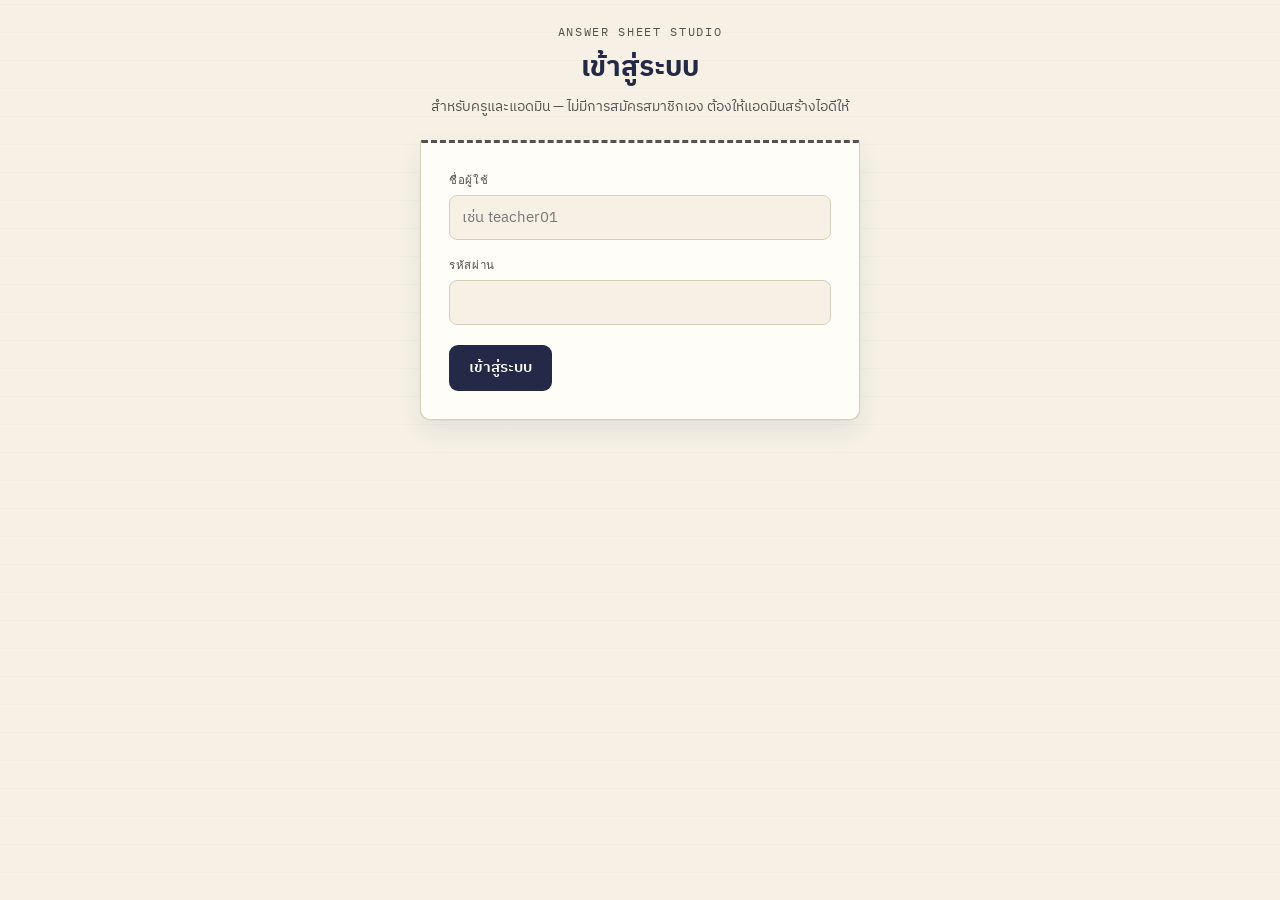
<file: index.html>
<!DOCTYPE html>
<html lang="th">
<head>
<meta charset="UTF-8">
<meta name="viewport" content="width=device-width, initial-scale=1.0">
<title>เข้าสู่ระบบ · ระบบตรวจข้อสอบ</title>
<link rel="preconnect" href="https://fonts.googleapis.com">
<link href="https://fonts.googleapis.com/css2?family=IBM+Plex+Sans+Thai:wght@400;500;600;700&family=IBM+Plex+Mono:wght@500;600;700&display=swap" rel="stylesheet">
<link rel="stylesheet" href="style.css">
</head>
<body>
<div class="wrap narrow">
  <header class="top">
    <div class="eyebrow">Answer Sheet Studio</div>
    <h1>เข้าสู่ระบบ</h1>
    <p>สำหรับครูและแอดมิน — ไม่มีการสมัครสมาชิกเอง ต้องให้แอดมินสร้างไอดีให้</p>
  </header>

  <div class="sheet">
    <div class="row" style="flex-direction:column;">
      <div>
        <label class="field-label">ชื่อผู้ใช้</label>
        <input type="text" id="username" autocomplete="username" placeholder="เช่น teacher01" onkeydown="if(event.key==='Enter') doLogin()"/>
      </div>
      <div>
        <label class="field-label">รหัสผ่าน</label>
        <input type="password" id="password" autocomplete="current-password" onkeydown="if(event.key==='Enter') doLogin()"/>
      </div>
    </div>
    <div id="msg"></div>
    <div class="btn-row">
      <button class="btn" id="loginBtn" onclick="doLogin()">เข้าสู่ระบบ</button>
    </div>
  </div>
</div>

<script type="module">
  import { supabase } from './supabaseClient.js';
  import { usernameToEmail } from './config.js';

  window.doLogin = async function(){
    const username = document.getElementById('username').value.trim();
    const password = document.getElementById('password').value;
    const msg = document.getElementById('msg');
    const btn = document.getElementById('loginBtn');
    msg.innerHTML = '';
    if(!username || !password){
      msg.innerHTML = '<div class="error">กรุณากรอกชื่อผู้ใช้และรหัสผ่าน</div>';
      return;
    }
    btn.disabled = true; btn.textContent = 'กำลังเข้าสู่ระบบ...';
    const email = usernameToEmail(username);
    const { data, error } = await supabase.auth.signInWithPassword({ email, password });
    btn.disabled = false; btn.textContent = 'เข้าสู่ระบบ';
    if(error){
      msg.innerHTML = `<div class="error">เข้าสู่ระบบไม่สำเร็จ: ${error.message} (email ที่ใช้ลอง: ${email})</div>`;
      return;
    }
    const { data: profile } = await supabase
      .from('profiles')
      .select('role')
      .eq('id', data.user.id)
      .single();
    if(profile && profile.role === 'admin'){
      window.location.href = 'admin.html';
    }else{
      window.location.href = 'app.html';
    }
  };

  // already logged in? skip straight through
  (async ()=>{
    const { data: { session } } = await supabase.auth.getSession();
    if(session){
      const { data: profile } = await supabase.from('profiles').select('role').eq('id', session.user.id).single();
      window.location.href = (profile && profile.role==='admin') ? 'admin.html' : 'app.html';
    }
  })();
</script>
</body>
</html>
</file>
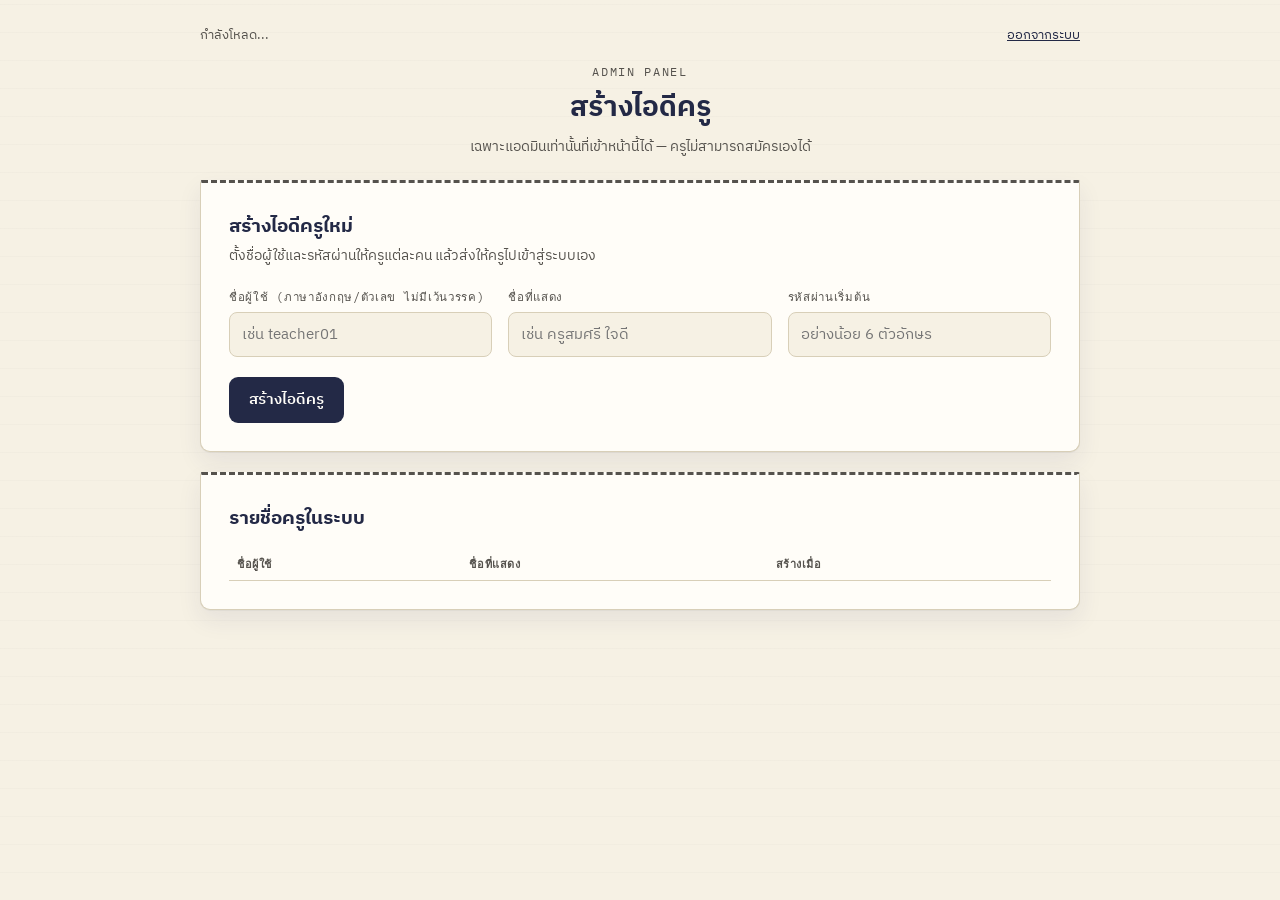
<file: admin.html>
<!DOCTYPE html>
<html lang="th">
<head>
<meta charset="UTF-8">
<meta name="viewport" content="width=device-width, initial-scale=1.0">
<title>แผงแอดมิน · ระบบตรวจข้อสอบ</title>
<link rel="preconnect" href="https://fonts.googleapis.com">
<link href="https://fonts.googleapis.com/css2?family=IBM+Plex+Sans+Thai:wght@400;500;600;700&family=IBM+Plex+Mono:wght@500;600;700&display=swap" rel="stylesheet">
<link rel="stylesheet" href="style.css">
</head>
<body>
<div class="wrap">
  <div class="topbar">
    <span id="whoami">กำลังโหลด...</span>
    <button class="linklike" onclick="doLogout()">ออกจากระบบ</button>
  </div>
  <header class="top">
    <div class="eyebrow">Admin Panel</div>
    <h1>สร้างไอดีครู</h1>
    <p>เฉพาะแอดมินเท่านั้นที่เข้าหน้านี้ได้ — ครูไม่สามารถสมัครเองได้</p>
  </header>

  <div class="sheet" style="margin-bottom:20px;">
    <h2 class="step-title">สร้างไอดีครูใหม่</h2>
    <p class="step-desc">ตั้งชื่อผู้ใช้และรหัสผ่านให้ครูแต่ละคน แล้วส่งให้ครูไปเข้าสู่ระบบเอง</p>
    <div class="row">
      <div>
        <label class="field-label">ชื่อผู้ใช้ (ภาษาอังกฤษ/ตัวเลข ไม่มีเว้นวรรค)</label>
        <input type="text" id="newUsername" placeholder="เช่น teacher01"/>
      </div>
      <div>
        <label class="field-label">ชื่อที่แสดง</label>
        <input type="text" id="newDisplayName" placeholder="เช่น ครูสมศรี ใจดี"/>
      </div>
      <div>
        <label class="field-label">รหัสผ่านเริ่มต้น</label>
        <input type="text" id="newPassword" placeholder="อย่างน้อย 6 ตัวอักษร"/>
      </div>
    </div>
    <div id="createMsg"></div>
    <div class="btn-row">
      <button class="btn" id="createBtn" onclick="createTeacher()">สร้างไอดีครู</button>
    </div>
  </div>

  <div class="sheet">
    <h2 class="step-title">รายชื่อครูในระบบ</h2>
    <table class="review" id="teacherTable"><tr><th>ชื่อผู้ใช้</th><th>ชื่อที่แสดง</th><th>สร้างเมื่อ</th></tr></table>
  </div>
</div>

<script type="module">
  import { supabase, requireSession, getProfile, logout } from './supabaseClient.js';
  import { SUPABASE_URL, usernameToEmail } from './config.js';

  window.doLogout = logout;

  let session, profile;

  async function init(){
    session = await requireSession('index.html');
    if(!session) return;
    profile = await getProfile(session.user.id);
    if(!profile || profile.role !== 'admin'){
      alert('หน้านี้สำหรับแอดมินเท่านั้น');
      window.location.href = 'app.html';
      return;
    }
    document.getElementById('whoami').textContent = `แอดมิน: ${profile.display_name || profile.username}`;
    await loadTeachers();
  }

  async function loadTeachers(){
    const { data, error } = await supabase
      .from('profiles')
      .select('username, display_name, created_at')
      .eq('role', 'teacher')
      .order('created_at', { ascending: false });
    const table = document.getElementById('teacherTable');
    let html = '<tr><th>ชื่อผู้ใช้</th><th>ชื่อที่แสดง</th><th>สร้างเมื่อ</th></tr>';
    (data||[]).forEach(t=>{
      html += `<tr><td>${t.username}</td><td>${t.display_name||'—'}</td><td>${new Date(t.created_at).toLocaleDateString('th-TH')}</td></tr>`;
    });
    table.innerHTML = html;
  }

  window.createTeacher = async function(){
    const username = document.getElementById('newUsername').value.trim();
    const display_name = document.getElementById('newDisplayName').value.trim();
    const password = document.getElementById('newPassword').value;
    const msg = document.getElementById('createMsg');
    const btn = document.getElementById('createBtn');
    msg.innerHTML = '';
    if(!username || !password || password.length < 6){
      msg.innerHTML = '<div class="error">กรุณากรอกชื่อผู้ใช้ และรหัสผ่านอย่างน้อย 6 ตัวอักษร</div>';
      return;
    }
    btn.disabled = true; btn.textContent = 'กำลังสร้าง...';
    try{
      const resp = await fetch(`${SUPABASE_URL}/functions/v1/create-teacher`, {
        method: 'POST',
        headers: {
          'Content-Type': 'application/json',
          'Authorization': `Bearer ${session.access_token}`
        },
        body: JSON.stringify({ username, password, display_name })
      });
      const result = await resp.json();
      if(!resp.ok){
        msg.innerHTML = `<div class="error">สร้างไม่สำเร็จ: ${result.error||'ไม่ทราบสาเหตุ'}</div>`;
      }else{
        msg.innerHTML = `<div class="hint">✓ สร้างไอดีครู "${username}" สำเร็จ — แจ้งชื่อผู้ใช้และรหัสผ่านนี้ให้ครูไปเข้าสู่ระบบได้เลย</div>`;
        document.getElementById('newUsername').value='';
        document.getElementById('newDisplayName').value='';
        document.getElementById('newPassword').value='';
        await loadTeachers();
      }
    }catch(e){
      msg.innerHTML = `<div class="error">เกิดข้อผิดพลาด: ${e.message}</div>`;
    }
    btn.disabled = false; btn.textContent = 'สร้างไอดีครู';
  };

  init();
</script>
</body>
</html>
</file>
<file: style.css>
:root{
  --paper:#F6F1E4;
  --paper-2:#EFE7D4;
  --ink:#232946;
  --ink-soft:#3b4270;
  --graphite:#55524d;
  --correct:#3F7D58;
  --incorrect:#C1443A;
  --highlight:#E8B93B;
  --line:#D8CFB8;
  --white:#FFFDF8;
}
*{box-sizing:border-box;}
body{
  margin:0;
  background:
    repeating-linear-gradient(0deg, transparent, transparent 27px, rgba(85,82,77,0.05) 28px),
    var(--paper);
  font-family:'IBM Plex Sans Thai',sans-serif;
  color:var(--ink);
  min-height:100vh;
  padding:24px 16px 60px;
}
.wrap{max-width:880px;margin:0 auto;}
.wrap.narrow{max-width:440px;}
header.top{text-align:center;margin-bottom:22px;}
header.top .eyebrow{
  font-family:'IBM Plex Mono',monospace;
  font-size:12px;letter-spacing:.14em;color:var(--graphite);
  text-transform:uppercase;
}
header.top h1{font-size:28px;margin:6px 0 4px;font-weight:700;color:var(--ink);}
header.top p{color:var(--graphite);font-size:14px;margin:0;}

.sheet{
  background:var(--white);
  border:1px solid var(--line);
  border-top:3px dashed var(--graphite);
  border-radius:2px 2px 10px 10px;
  box-shadow:0 10px 24px rgba(35,41,102,.08), 0 1px 0 rgba(0,0,0,.04);
  padding:28px;
}
h2.step-title{font-size:19px;margin:0 0 4px;font-weight:700;}
p.step-desc{color:var(--graphite);font-size:13.5px;margin:0 0 20px;line-height:1.6;}

label.field-label{
  display:block;font-family:'IBM Plex Mono',monospace;font-size:11.5px;
  letter-spacing:.06em;text-transform:uppercase;color:var(--graphite);
  margin-bottom:6px;
}
input[type=text], input[type=number], input[type=password], select{
  font-family:'IBM Plex Sans Thai',sans-serif;font-size:15px;
  padding:9px 12px;border:1.5px solid var(--line);border-radius:8px;
  background:var(--paper);color:var(--ink);width:100%;
}
input:focus, select:focus{outline:2px solid var(--ink-soft);outline-offset:1px;}
.row{display:flex;gap:16px;flex-wrap:wrap;margin-bottom:18px;}
.row > div{flex:1;min-width:160px;}

.btn{
  font-family:'IBM Plex Sans Thai',sans-serif;font-weight:600;font-size:14.5px;
  padding:11px 20px;border-radius:9px;border:none;cursor:pointer;
  background:var(--ink);color:var(--white);transition:transform .1s ease, opacity .15s;
}
.btn:hover{opacity:.92;}
.btn:active{transform:scale(.98);}
.btn.secondary{background:transparent;color:var(--ink);border:1.5px solid var(--ink);}
.btn.ghost{background:transparent;color:var(--graphite);border:1.5px dashed var(--line);}
.btn:disabled{opacity:.4;cursor:not-allowed;}
.btn-row{display:flex;gap:10px;flex-wrap:wrap;margin-top:20px;}

.hint{
  font-size:12.5px;color:var(--graphite);background:var(--paper-2);
  border:1px dashed var(--line);border-radius:8px;padding:8px 12px;margin:10px 0;
}
.error{
  font-size:13px;color:var(--incorrect);background:rgba(193,68,58,.08);
  border:1px solid rgba(193,68,58,.3);border-radius:8px;padding:9px 12px;margin:10px 0;
}
table.review{width:100%;border-collapse:collapse;font-size:13.5px;margin-top:14px;}
table.review th, table.review td{text-align:left;padding:7px 8px;border-bottom:1px solid var(--line);}
table.review th{font-family:'IBM Plex Mono',monospace;font-size:11px;text-transform:uppercase;color:var(--graphite);letter-spacing:.05em;}
.row-clickable{cursor:pointer;}
.row-clickable:hover{background:var(--paper-2);}
.topbar{display:flex;justify-content:space-between;align-items:center;margin-bottom:18px;font-size:13px;color:var(--graphite);}
.topbar a, .topbar button.linklike{color:var(--ink);text-decoration:underline;background:none;border:none;cursor:pointer;font-family:inherit;font-size:13px;padding:0;}
</file>
